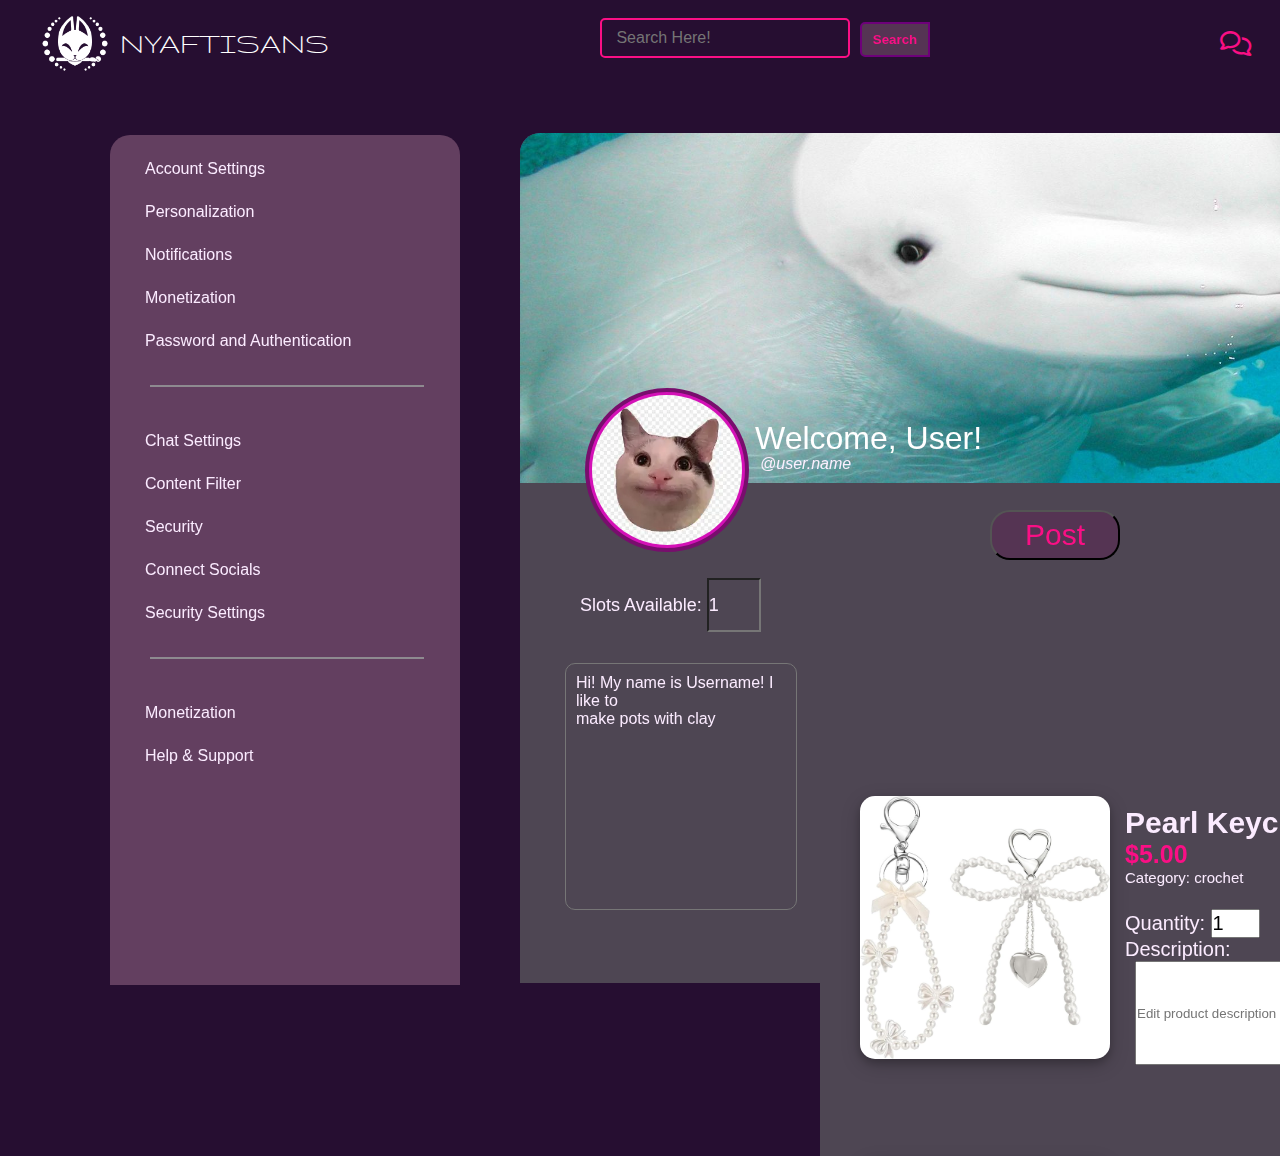
<file: user-profile.html>
<!DOCTYPE html>
<html lang="en">

<head>
<title>NYAFTISANS - User Profile</title>
<link rel="stylesheet" href="styles_for_user_profile.css">
<link rel="stylesheet" href="https://cdnjs.cloudflare.com/ajax/libs/font-awesome/6.5.1/css/all.min.css">
<link href="https://fonts.googleapis.com/css2?family=Gruppo&display=swap" rel="stylesheet">
<link rel="icon" type="image/jpg" href="logo.png">

</head>
<body>
<div class="main">
<div class="navbar">
<div class="icon">
<h2 class="logo">
<a href="index.html"><img src="logo.png"></a><a href="index.html">NYAFTISANS</a>
</h2>
</div>
<div class="menu">
<ul class="menu-list">
<li>
<p style="font-size: 25px;
color: #fa0f85;">
<i class="fa-regular fa-comments"></i>
</p>
</li>
<li>
<p style="font-size: 25px;
color: #fa0f85;">
<i class="fa-solid fa-cart-shopping"></i>
</p>
</li>
</ul>
</div>

<div class="search">
<input class="search_box" type="search" name=""
placeholder=" Search Here!"
style="border-radius: 5px;">
<a href="#"><button class="btn">Search</button></a>
</div>
</div>
<div class="setting_section">
<div class="setting_parts">
<div class="section_1">
<ul class="section1-list">
<li>Account Settings</li>
<li>Personalization</li>
<li>Notifications</li>
<li>Monetization</li>
<li>Password and Authentication</li>
</ul>
<hr>
<ul class="section2-list">
<li>Chat Settings</li>
<li>Content Filter</li>
<li>Security</li>
<li>Connect Socials</li>
<li>Security Settings</li>
</ul>
<hr>
<ul class="section3-list">
<li>Monetization</li>
<li>Help & Support</li>
</ul>
</div>
</div>
</div>

<div class="user_profile">
<div class="user_main">
<div class="user_background">
<img src="literal-beluga.jpg" alt="User
Background Image" class="background_image">

</div>
<div class="profile_movement">
<div class="user_head">
<img src="BELUGUHH.jpeg" alt="User Profile
Picture" class="profile_picture">
<div class="profile_content">
<div class="profile_content">
<ul>
<li><a href="#">Available
Slots</a></li>
<li>
<p>User Information</p>
</li>
</div>
</div>
</div>
</div>
<div class="post">
<label for="post_button"></label> <!--"Post"-->
<input type="submit" id="post_button" style="
background-color: #553453;
font-family: sans-serif;
font-size: 30px;
color: #fa0f85;
width: 130px;
height: 50px;
margin: 10px;
cursor: pointer;
border-radius: 20px;
" value="Post">
</div>
<div class="slots">
<label for="quantity">Slots Available:</label>
<input type="number" id="slotnum" name="slotnum"
min="1" max="20" value="1" style="
width: 50px;

height: 50px;
font-size: 18px;
background-color: #4e4653;
color: #fbebff;">
</div>
<br>
<textarea class="about_textarea" rows="10" cols="50"
style="
background-color: #4e4653;
color: #fbebff;">Hi! My name is Username! I like to
make pots with clay
</textarea>
</div>
</div>
</div>
</div>
<div class="username">
<p>Welcome, User! </p>
</div>
<div class="user_AT">
<p><i>@user.name</i></p>
</div> <!--closed-->
<div class="sample_products">
<div class="product_item">
<img src="2 pcs Ribbon Beaded Keychain.jpg" alt="Pearl Keychain"
class="product_image">
<div class=" product1_text">
<h2>Pearl Keychain</h2>
<p style="
color: #fa0f85;
font-weight: bold;
font-size: 25px;">$5.00</p>
<p style=" font-size: 15px;">Category: crochet</p>
<br>
<label for="quantity">Quantity:</label>
<input type="number" id="quantity" name="quantity" min="1"
max="99" value="1" style="

width: 45px;
height: 25px;
font-size: 20px;">
<br>
<label for="notes">Description:</label>
<input type="text" id="notes" name="notes"
placeholder="Edit product description" style="
width: 200px;
height: 100px;
margin-left: 10px;">
<br><br>
</div>
</div>
<div class="product_item">
<img src="Bookmark_Keychain.png" alt="book mark"
class="product_image">
<div class=" product2_text">
<h2>Flower bookmark</h2>
<p style="
color: #fa0f85;
font-weight: bold;
font-size: 25px;">$5.00</p>
<p style=" font-size: 15px;">Category: crochet</p>
<br>
<label for="quantity">Quantity:</label>
<input type="number" id="quantity" name="quantity" min="1"
max="99" value="1" style="
width: 45px;
height: 25px;
font-size: 20px;">
<br>
<label for="notes">Description:</label>
<input type="text" id="notes" name="notes"
placeholder="Edit product description" style="
width: 200px;
height: 100px;
margin-left: 10px;">
</div>
</div>

<div class="product_item">
<img src="Crochet Sunflower Bag.png" alt="sunflower crochet bag"
class="product_image">
<div class=" product3_text">
<h2>Crochet Bag</h2>
<p style="
color: #fa0f85;
font-weight: bold;
font-size: 25px;">$5.00</p>
<p style=" font-size: 15px;">Category: crochet</p>
<br>
<label for="quantity">Quantity:</label>
<input type="number" id="quantity" name="quantity" min="1"
max="99" value="1" style="
width: 45px;
height: 25px;
font-size: 20px;">
<br>
<label for="notes">Description:</label>
<input type="text" id="notes" name="notes"
placeholder="Edit product description" style="
width: 200px;
height: 100px;
margin-left: 10px;">
</div>
</div>
</div>
</div>
</div>
</div>
</div> <!--closes the product div-->
</body>
</html>
</file>
<file: styles_for_user_profile.css>
* {
margin: 0;
padding: 0;
}
html {
scroll-behavior: smooth;
}
body {
font-family: Arial, sans-serif;
background-color: #260e31;
color: #333;
margin: 0;
padding: 0;
}
.main {
width: 100%;
height: 100%;
background-position: center;
background-size: cover;
height: 109vh;
}
.navbar {
background-color: transparent;
/* #E90074*/
width: auto;
height: 75px;
margin: auto;
}
.icon {
width: 200px;
float: left;
height: 70px;

}
.logo {
margin-left: 20px;
color: rgb(255, 255, 255);
font-size: 32px;
font-family: "Gruppo", sans-serif;
font-weight: 400;
padding-left: 20px;
float: left;
padding-top: 5px;
display: flex;
align-items: center;
gap: 10px;
}
.logo img {
width: 70px;
height: auto;
}
.logo a {
text-decoration: none;
color: white;
}
.menu {
width: 400px;
float: auto;
height: 70px;
margin-left: 1100px;
}
.menu-list {
margin-top: 30px;
list-style-type: none;
padding-left: 0;
float: left;
display: flex;
justify-content: center;
align-items: center;
}
.menu-list li {
display: inline;
margin-left: 120px;

margin-top: px;
font-size: 16px;
}
.menu-list li a {
text-decoration: none;
color: #fbebff;
font-family: Arial;
font-weight: bold;
}
.menu-list li a:hover {
color: #f5bbd8;
}
.search {
width: 330px;
float: left;
margin-top: -65px;
margin-left: 600px;
}
.search_box {
height: 40px;
width: 250px;
font-family: Arial;
background: transparent;
border: 2px solid #fa0f85;
color: #6e007a;
margin-top: 13px;
font-size: 16px;
float: left;
padding: 10px;
}
.btn {
margin-left: 10px;
height: 35px;
width: 70px;

background: #553453;
border: 2px solid #6e007a;
margin-top: 17px;
color: #fa0f85;
border-bottom-left-radius: 5px;
border-top-left-radius: 5px;
font-weight: bold;
}
.btn:focus {
outline: none;
}
.btn:hover {
cursor: pointer;
background-color: #fa0f85;
color: #ffffff;
}
.search_box:focus {
outline: none;
}
.setting_section {
display: flexbox;
align-items: center;
background-color: #633f60;
font-family: Arial;
margin-top: 60px;
margin-left: 110px;
font-size: 18px;
width: 350px;
height: 850px;
border-radius: 20px 20px 0px 0px;
}
.setting_parts {
display: flex;
flex-direction: column;
margin-top: 50px;

margin-left: 30px;
}
.setting_1 {
display: flex;
justify-content: center;
width: 100px;
height: auto;
flex-direction: column;
margin-top: 30px;
margin-left: 30px;
}
.section1-list {
margin-top: 20px;
padding: 5px;
justify-content: center;
list-style-type: none;
font-size: 16px;
color: #fbebff;
cursor: pointer;
}
.section1-list li {
text-align: center;
padding-bottom: 5px;
display: flex;
margin-bottom: 20px;
}
.section1-list li:hover {
margin-right: 30px;
background-color: #553453;
color: #fa0f85;
animation-delay: 5s;
}

.section2-list {
margin-top: 40px;
padding: 5px;
justify-content: center;
list-style-type: none;
font-size: 16px;
color: #fbebff;
cursor: pointer;
}
.section2-list li {
text-align: center;
padding-bottom: 5px;
display: flex;
margin-bottom: 20px;
}
.section2-list li:hover {
margin-right: 30px;
background-color: #553453;
color: #fa0f85;
}
.section3-list {
margin-top: 40px;
padding: 5px;
justify-content: center;
list-style-type: none;
font-size: 16px;
color: #fbebff;
cursor: pointer;
}
.section3-list li {
text-align: center;
padding-bottom: 5px;
display: flex;
margin-bottom: 20px;
}

.section3-list li:hover {
margin-right: 30px;
background-color: #553453;
color: #fa0f85;
}
hr {
margin-top: 5px;
border: 0.5px solid #8e8a90;
width: 85%;
margin-left: 10px;
}

.user_main {
display: flexbox;
align-items: center;
background-color: #4e4653;
font-family: Arial;
margin-top: -852px;
margin-left: 520px;
font-size: 18px;
width: 900px;
height: 850px;
border-radius: 20px 20px 0px 0px;
}
.user_background {
margin-top: -687px;
width: 100%;
height: 350px;
background-color: #542e68;
border-radius: 20px 20px 0px 0px;
margin-bottom: 20px;
}
.background_image {
width: 100%;
height: 100%;

object-fit: cover;
border-radius: 20px 20px 0px 0px;
}
.username {
color: #ffffff;
font-size: 32px;
font-family: Arial;
position: absolute;
top: 420px;
left: 755px;
}
.user_AT {
color: rgb(251, 240, 255);
font-size: 16px;
font-family: Arial;
position: absolute;
top: 455px;
left: 760px;
}
.profile_movement {
margin-top: -125px;
margin-left: 35px;
position: relative;
width: 100%;
height: 200px;
margin-bottom: 20px;
}
.user_head {
position: relative;
width: 150px;
height: 150px;
border-radius: 50%;
overflow: hidden;
border: 4px solid #780e6d;
padding: 3px;
background-color: #d411b7;

margin-top: 30px;
margin-left: 30px;
}
.user_head .profile_picture {
height: 100%;
width: 100%;
object-fit: cover;
border-radius: 50%;
border: 3px;
}
.user_head.resize {
width: 300px;
height: 300px;
}
.side_bar {
display: flex;
flex-direction: row;
}
/*user_about_info {
margin-top: -55px;
margin-left: 10px;
width: 250px;
height: 300px;
border-radius: 10px;
padding: 20px;
color: #fff;
}*/
.slots {
margin-top: -30px;
margin-left: 60px;
color: #fbebff;
}

.about_textarea {
margin-top: 10px;
margin-left: 45px;
width: 210px;
height: 225px;
border-radius: 10px;
padding: 10px;
font-size: 16px;
font-family: Arial;
resize: none;
}
.post {
/*fix this*/
width: 100px;
height: 40px;
position: absolute;
top: 500px;
right: 200px;
}
input[type="submit"]:hover {
background-color: #fa0f85 !important;
color: #fff !important;
}
.sample_products {
background-color: #4e4653;
width: 550px;
max-height: 340px;
margin-top: -205px;
margin-left: 820px;
display: flex;
flex-direction: column;
gap: 70px;
/*the gap between products*/
padding: 20px;
overflow-y: auto;
}

/*THIS ID FOR THE SROLLBAR*/
.sample_products::-webkit-scrollbar {
width: 10px;
}
.sample_products::-webkit-scrollbar-track {
background: #633f60;
border-radius: 10px;
}
.sample_products::-webkit-scrollbar-thumb {
background: #fa0f85;
border-radius: 10px;
}
.sample_products::-webkit-scrollbar-thumb:hover {
background: #d411b7;
}
/*END OF SCROLLBAR SETTING*/
.product_item {
margin-left: 20px;
display: flex;
flex-direction: row;
align-items: flex-start;
}
.product_image {
width: 250px;
height: auto;
border-radius: 15px;
box-shadow: 0 4px 8px 0 rgba(0, 0, 0, 0.2), 0 6px 20px 0 rgba(0, 0, 0,
0.19);
flex-shrink: 0;
}
.product1_text {
margin-left: 15px;

color: #fbebff;
font-size: 20px;
font-family: Arial;
margin-top: 10px;
}
.product2_text {
margin-left: 15px;
color: #fbebff;
font-size: 20px;
font-family: Arial;
margin-top: 10px;
}
.product3_text {
margin-left: 15px;
color: #fbebff;
font-size: 20px;
font-family: Arial;
margin-top: 10px;
}
</file>
